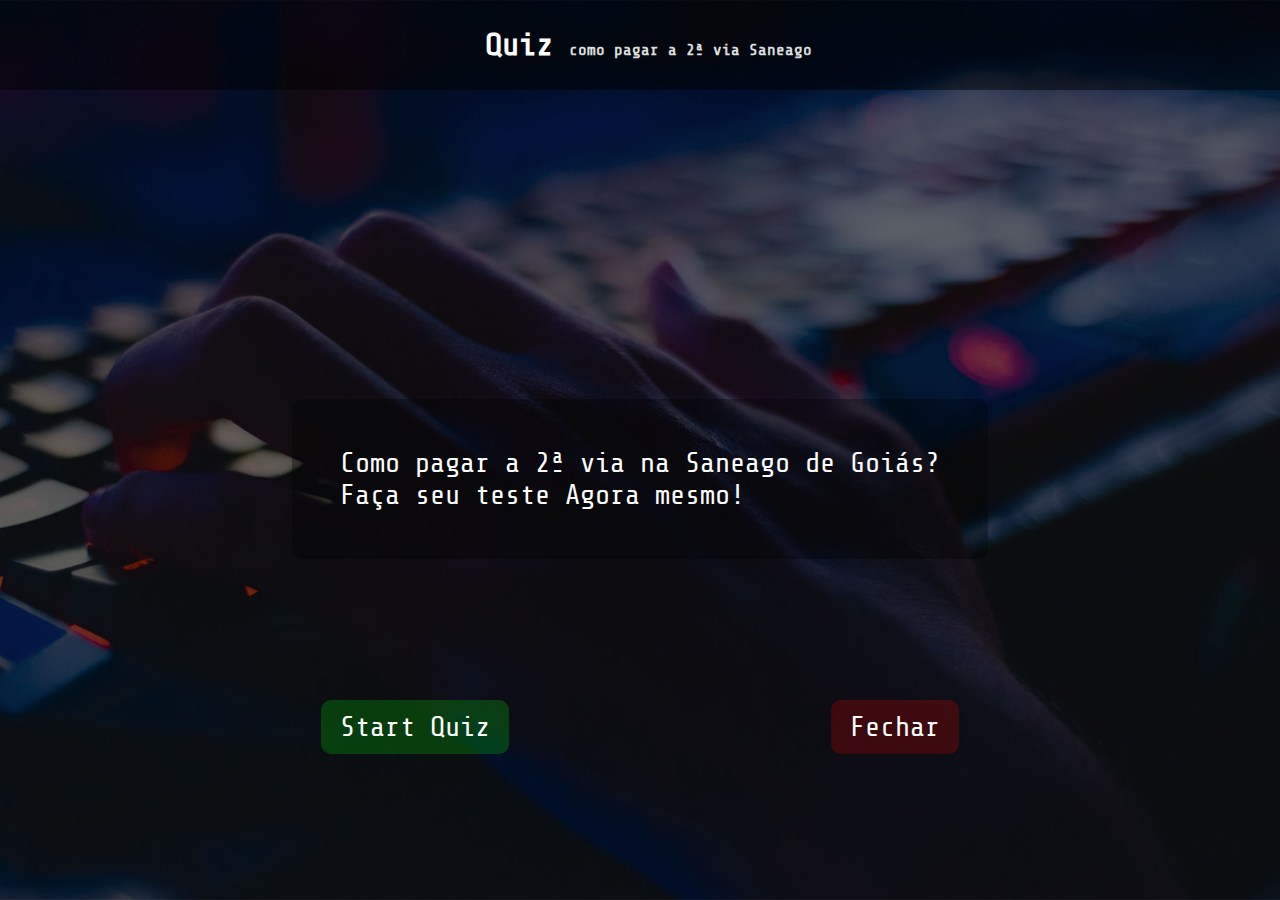
<file: index.html>
<!DOCTYPE HTML>
<html lang="pt-br">

<head>
	<!-- Google tag (gtag.js) -->
<script async src="https://www.googletagmanager.com/gtag/js?id=AW-11491780417"></script>
<script>
  window.dataLayer = window.dataLayer || [];
  function gtag(){dataLayer.push(arguments);}
  gtag('js', new Date());

  gtag('config', 'AW-11491780417');
</script>
	<meta charset="utf-8">
	<meta name="viewport" content="width=device-width initial-scale=1">
	<meta name="description" content="Este é um questionário desenvolvido para conceitos básicos de como pagar a 2ª via Detran MG">
	<title>Quiz - como pagar a 2ª via Saneago</title>
	<link href="https://fonts.googleapis.com/css?family=Share+Tech+Mono&display=swap" rel="stylesheet">
	<link rel="stylesheet" type="text/css" href="css/layout.css">
	<link rel="stylesheet" type="text/css" href="css/style.css">
</head>

<body>
	<header>
		<section class="title">
			<h1>Quiz<span class="sub-title">como pagar a 2ª via Saneago</span></h1>
		</section>
		<button type="button" class="hide hint-btn">Hint</button>
	</header>

	<main>
		<article class="begin question-answer-wrapper">
			<section class="hide results-wrapper">
				<p class="quiz-end-score"></p>
				<div class="quiz-end-feedback">
					<p class="quiz-end-feedback-p"></p>
					<div class="quiz-end-categories"></div>
				</div>
				<button type="button" class="retry-btn pass">Voltar</button>
			</section>
			<section class="question-wrapper">
				<p class="question">Como pagar a 2ª via na Saneago de Goiás?
					<br>Faça seu teste Agora mesmo!
				</p>
				<p class="hide code"></code>
					<button type="button" class="hide submit-btn submit-btn-landscape" disabled>Submit</button>
			</section>
			<form class="begin answer-wrapper">
				<button type="button" class="start-quiz">Start Quiz</button>
				<button type="button" class="quit-quiz">Fechar</button>
				<input type="submit" class="hide submit-btn submit-btn-portrait" value="Submit" disabled>
			</form>
		</article>
	</main>

	<footer>
		<section class="hide progress-bar">

		</section>
		<section class="hide progress">
			<p class="progress-fill">
				Progress: <span class="progress-count">1 / 10</span><span class="progress-perc"></span>
			</p>
		</section>
	</footer>
	<div id="output">
	</div>
	<script src="https://code.jquery.com/jquery-3.4.1.min.js" integrity="sha256-CSXorXvZcTkaix6Yvo6HppcZGetbYMGWSFlBw8HfCJo=" crossorigin="anonymous"></script>
	<script type="text/javascript" src="js/script.js"></script>
</body>

</html>
</file>
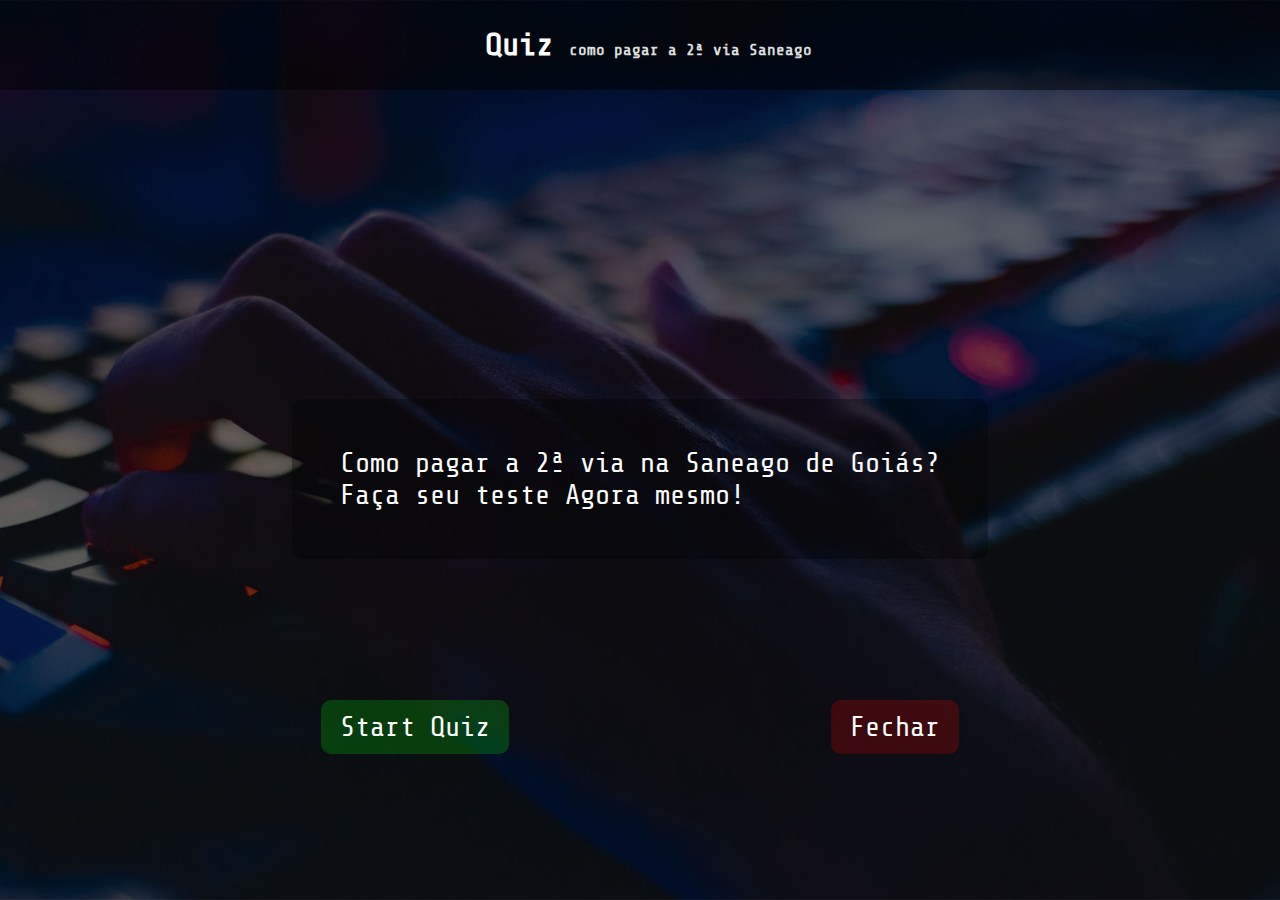
<file: obrigado.html>
<!DOCTYPE HTML>
<html lang="pt-br">

<head>
	<!-- Google tag (gtag.js) event - delayed navigation helper -->
<script>
  // Helper function to delay opening a URL until a gtag event is sent.
  // Call it in response to an action that should navigate to a URL.
  function gtagSendEvent(url) {
    var callback = function () {
      if (typeof url === 'string') {
        window.location = url;
      }
    };
    gtag('event', 'ads_conversion_Assinatura_1', {
      'event_callback': callback,
      'event_timeout': 2000,
      // <event_parameters>
    });
    return false;
  }
</script>

	<meta charset="utf-8">
	<meta name="viewport" content="width=device-width initial-scale=1">
	<meta name="description" content="Este é um questionário desenvolvido para conceitos básicos de como pagar a 2ª via Detran MG">
	<title>Quiz - como pagar a 2ª via Saneago</title>
	<link href="https://fonts.googleapis.com/css?family=Share+Tech+Mono&display=swap" rel="stylesheet">
	<link rel="stylesheet" type="text/css" href="css/layout.css">
	<link rel="stylesheet" type="text/css" href="css/style.css">
</head>

<body>
	<header>
		<section class="title">
			<h1>Quiz<span class="sub-title">como pagar a 2ª via Saneago</span></h1>
		</section>
		<button type="button" class="hide hint-btn">Hint</button>
	</header>

	<main>
		<article class="begin question-answer-wrapper">
			<section class="hide results-wrapper">
				<p class="quiz-end-score"></p>
				<div class="quiz-end-feedback">
					<p class="quiz-end-feedback-p"></p>
					<div class="quiz-end-categories"></div>
				</div>
				<button type="button" class="retry-btn pass">Voltar</button>
			</section>
			<section class="question-wrapper">
				<p class="question">Como pagar a 2ª via na Saneago de Goiás?
					<br>Faça seu teste Agora mesmo!
				</p>
				<p class="hide code"></code>
					<button type="button" class="hide submit-btn submit-btn-landscape" disabled>Submit</button>
			</section>
			<form class="begin answer-wrapper">
				<button type="button" class="start-quiz">Start Quiz</button>
				<button type="button" class="quit-quiz">Fechar</button>
				<input type="submit" class="hide submit-btn submit-btn-portrait" value="Submit" disabled>
			</form>
		</article>
	</main>

	<footer>
		<section class="hide progress-bar">

		</section>
		<section class="hide progress">
			<p class="progress-fill">
				Progress: <span class="progress-count">1 / 10</span><span class="progress-perc"></span>
			</p>
		</section>
	</footer>
	<div id="output">
	</div>
	<script src="https://code.jquery.com/jquery-3.4.1.min.js" integrity="sha256-CSXorXvZcTkaix6Yvo6HppcZGetbYMGWSFlBw8HfCJo=" crossorigin="anonymous"></script>
	<script type="text/javascript" src="js/script.js"></script>
</body>

</html>
</file>
<file: css/layout.css>
* {
  box-sizing: border-box;
}
html,
body {
  margin: 0;
  padding: 0;
  height: 100%;
  width: 100%;
}
body {
  display: flex;
  flex-direction: column;
}

/******* HEADER *******/
header {
  display: flex;
  justify-content: flex-start;
  align-items: center;
  flex-basis: 10%;
}
.hint-btn {
  position: absolute;
  right: 0;
}
/******* MAIN CONTENT *******/
main {
  justify-content: center;
  align-items: center;
  display: flex;
  flex-grow: 1;
}
.question-answer-wrapper {
  display: flex;
  justify-content: space-around;
  align-items: center;
  flex-direction: column;
  width: 100%;
  height: 90%;
}
form {
  width: 100%;
  display: flex;
  justify-content: space-around;
  align-items: center;
  flex-direction: column;
  margin: 1rem 0;
}
.question-wrapper,
.answer-wrapper {
  display: flex;
  flex-direction: column;
  justify-content: center;
  align-items: center;
  width: 100%;
  height: 100%;
}

.question {
  padding: 1rem;
}
.begin-quiz .answer-wrapper {
  flex-direction: row;
  flex-basis: 30%;
}
.answer-wrapper {
  display: flex;
  justify-content: space-evenly;
  flex-direction: column;
}
.begin.answer-wrapper {
  flex-direction: row;
}
.answer-btn {
  width: 90%;
  margin: 0.25rem;
}
.submit-btn:disabled,
.continue-btn:disabled,
.submit-btn,
.continue-btn,
.retry-btn {
  width: 90%;
  border: 3px solid rgba(255, 255, 255, 0.5);
  flex-align: center;
  justify-content: center;
  opacity: 0.25;
  padding: 0.5rem 1rem;
  margin-bottom: 1rem;
  font-size: 1.75rem;
}
.submit-btn,
.continue-btn,
.retry-btn {
  border: 3px solid rgba(255, 255, 255, 1);
  background: rgba(0, 255, 0, 0.5);
  opacity: 1;
}
.retry-btn {
  width: auto;
}
.submit-btn-landscape {
  display: none;
}
.submit-btn-portrait {
  display: flex;
}
.answer-btn.pass {
  border: 1px solid #0f0;
}
.answer-btn.selected-answer.fail {
  border: 1px solid #f00;
}
.answer-boolean {
  display: block;
}
.results-wrapper {
  width: 100%;
  height: 100%;
  display: flex;
  flex-direction: column;
  justify-content: center;
  align-items: center;
}

/******* FOOTER *******/
footer {
  display: flex;
  flex-direction: column;
  justify-content: center;
  align-items: center;
}

.progress-bar {
  display: flex;
  justify-content: flex-start;
  width: 100%;
  min-height: 10px;
}
.progress-indicator {
  width: 10%;
  height: 10px;
}

/******* MEDIA QUERIES / RESPONSIVE *******/

/* Small devices (phones) */
@media only screen and (max-width: 600px) {
}

/* Small devices (phones and landscape) */
@media only screen and (max-width: 600px) and (orientation: landscape) {
  header {
    flex-basis: 5%;
  }
  .begin.question-answer-wrapper {
    flex-direction: column;
  }
  .begin.question-answer-wrapper {
    flex-direction: column;
  }
  .question-answer-wrapper {
    flex-direction: row;
  }

  .submit-btn-landscape {
    display: flex;
  }
  .submit-btn-portrait {
    display: none;
  }
}

/* Medium devices (768px and up) */
@media only screen and (min-width: 768px) {
}

/* Medium devices (768px and up and landscape) */
@media only screen and (min-width: 768px) and (orientation: landscape) {
  .begin.question-answer-wrapper {
    flex-direction: column;
  }
  .question-answer-wrapper {
    flex-direction: row;
  }
  .submit-btn-landscape {
    display: none;
  }
  .submit-btn-portrait {
    display: flex;
  }
}

/* Large devices (laptops/desktops, 1024px and up) */
@media only screen and (min-width: 1024px) {
  header {
    justify-content: center;
  }
  .begin-quiz.question-answer-wrapper {
    flex-direction: column;
  }
  .question-answer-wrapper {
    flex-direction: row;
  }
  .begin.question-answer-wrapper {
    flex-direction: column;
  }
  .submit-btn-landscape {
    display: none;
  }
  .submit-btn-portrait {
    display: flex;
  }
}
</file>
<file: css/style.css>
/******* HELPERS *******/
* .hide, * .hide > * {
	display: none;
}
.pass {
	background: #4d914c;
}
.fail {
	background: #d15454;
}

/******* BASE STYLING *******/

* {
	color: #FEFEFE;
	font-family: 'Share Tech Mono', monospace;
}
button {
	border-radius: 10px;
	border: 3px solid transparent;
	padding: 0.5rem 1rem;
	background: rgba(0,0,0,0.5);
}
button, input[type="submit"] {
	cursor: pointer;
}
/******* HEADER *******/

html {
	background: #000;
}
body {
	background: url(../img/background.jpg) no-repeat center center fixed; 
	-webkit-background-size: cover;
	-moz-background-size: cover;
	-o-background-size: cover;
	background-size: cover;	
}
header {
	background: rgba(0,0,0,0.5);
}
.title {
	margin-left: 1rem;
}
.sub-title {
	font-size: 1rem;
	color: #DDD;
	margin-left: 1rem;
}
/******* MAIN CONTENT *******/
.quiz-wrapper {
	display: flex;
	flex-direction: column;
	flex-grow: 1;
	width: 100%;
	height: 90%;
}
.question-wrapper {
	border-radius: 10px;
}
.question {
	padding: 3rem;
	background: rgba(0,0,0,0.3);
	border-radius: 10px;
}
.code pre {
	font-size: 1.25em;
	color: #22FF44;

}
.question, .start-quiz, .quit-quiz {
	font-size: 1.75em;
}

.start-quiz {
	background: rgba(0,255,0,0.2);
}
.start-quiz:hover {
	background: rgba(0,255,0,0.4);
	border: 3px solid rgba(255,255,255,1);
}
.quit-quiz {
	background: rgba(255,0,0,0.2);
}
.quit-quiz:hover {
	background: rgba(255,0,0,0.4);
	border: 3px solid rgba(255,255,255,1);
}
.answer-btn {
	color: #fefefe;
	height: auto;
	cursor: pointer;
	font-size: 1.5rem;
	background: rgba(0,0,0,0.5);
	border: 3px solid rgba(255,255,255,0.2);
}
button {
	cursor: pointer;
}
.answer-btn.selected {
	background: rgba(255,255,255,0.15);
	border: 3px solid #71B6E3;
}
.answer-btn.selected.pass {
	background: #4d914c;
}
.answer-btn.selected.fail {
	background: rgba(255,0,0,0.5);
	border: 3px solid #71B6E3;
}
.dim-answer {
	opacity: 0.5;
}
.answer-btn.pass {
	background: rgba(0,255,0,0.5);
	border: 3px solid #00FF00;
}
.submit-btn, .continue-btn, .retry-btn{
	width: 90%
	margin: 0 auto;
	border-radius: 10px;
}


.continue-btn {
	background: rgba(247, 230, 116, 0.75);
}

/******* FOOTER *******/

.progress-bar {
	background: rgba(0,0,0,0.75);
}

.failures-list {
	list-style-type: none;
	margin: 0;
	padding: 0;
}

.failure {
	padding: 0.25rem 1rem;
	background: rgba(0,0,0,0.5);
}


.submit-btn, .continue-btn {
	padding: 0.5rem 1rem;
	margin-bottom: 1rem;
	font-size: 1.75rem;
}

/******* FEEDBACK *******/
.results-wrapper {
	display: flex;
	justify-content: center;
	align-items: center;
	width: 100%;
	flex-grow: 1;
}
.quiz-end-score {
	display: flex;
	font-size: 2rem;
	text-align: center;
}
.quiz-end-feedback {
	display: flex;
	flex-direction: column;
	justify-content: center;
	align-items: center;
	font-size: 1.25rem;
	color: #CCC;
	width: 90%;
	margin: 1rem;
}
.quiz-end-feedback-p {
	margin: 1rem;
}
.category {
	display: flex;
	border-radius: 10px;
	padding: 0.25rem 1rem;
	font-size: 1.5rem;
	background: #d15454;
	margin: 0.5rem;
	padding: 0.25rem;
}
.quiz-end-categories {
	display: flex;
	flex-wrap: wrap;
	flex-direction: row;
}
.failures {
	width: 100%;
	display: flex;
	flex-wrap: wrap;
}
.category {

}
</file>
